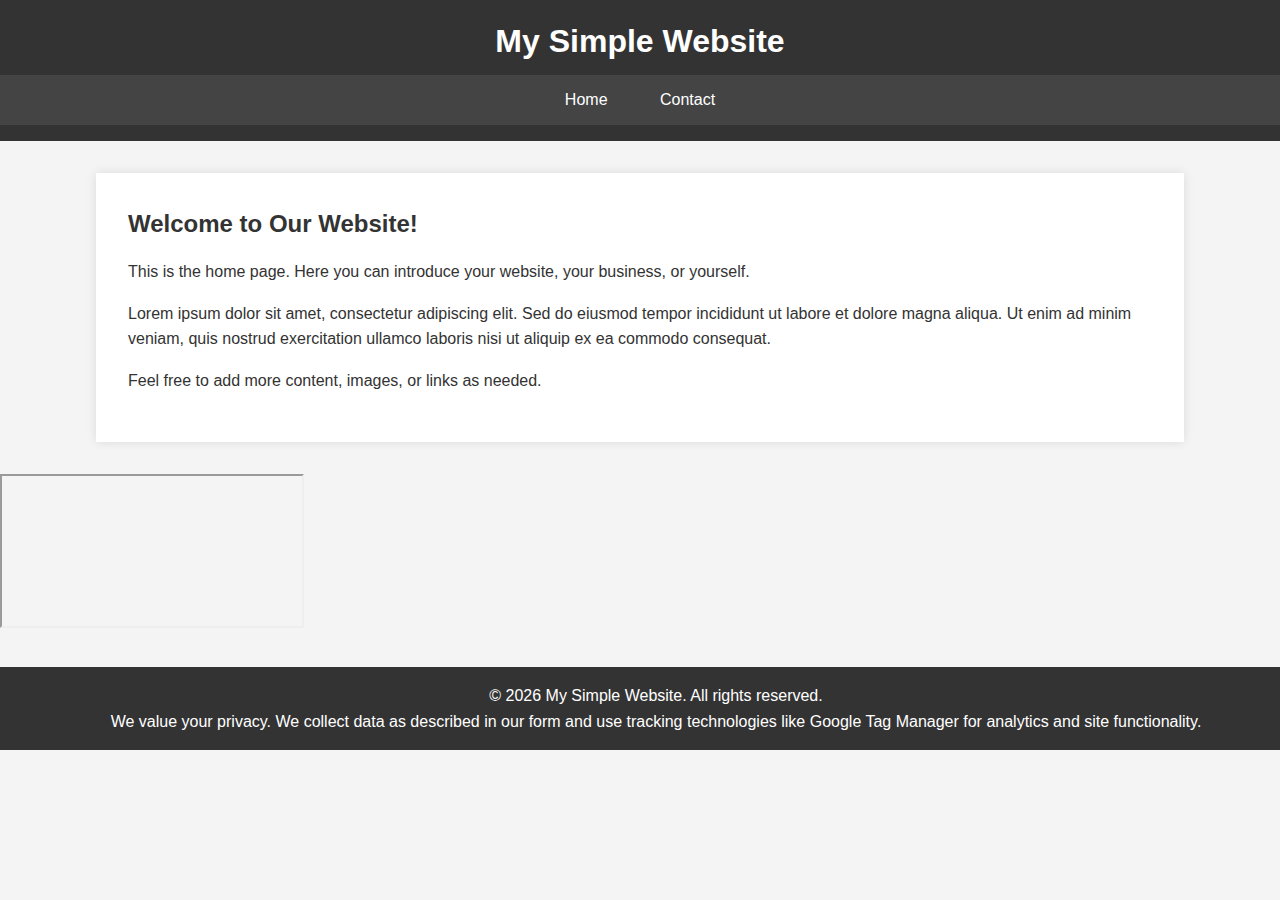
<file: index.html>
<!DOCTYPE html>
<html lang="en">
<head>
    <meta charset="UTF-8">
    <meta name="viewport" content="width=device-width, initial-scale=1.0">
    <title>Home - My Simple Website</title>
    <link rel="stylesheet" href="style.css">
   <!-- Google Tag Manager -->
<script>
(function(w,d,s,l,i){
  w[l]=w[l]||[];
  w[l].push({'gtm.start': new Date().getTime(), event:'gtm.js'});
  var f=d.getElementsByTagName(s)[0],
      j=d.createElement(s),
      dl=l!='dataLayer' ? '&l='+l : '';
  j.async=true;
  j.src='https://www.googletagmanager.com/gtm.js?id='+i+dl;
  f.parentNode.insertBefore(j,f);
})(window,document,'script','dataLayer','GTM-N4DSJHT');
</script>

<!-- Google Tag Manager (Second Container) -->
<script>
(function(w,d,s,l,i){
  w[l]=w[l]||[];
  w[l].push({'gtm.start': new Date().getTime(), event:'gtm.js'});
  var f=d.getElementsByTagName(s)[0],
      j=d.createElement(s),
      dl=l!='dataLayer' ? '&l='+l : '';
  j.async=true;
  j.src='https://www.googletagmanager.com/gtm.js?id='+i+dl;
  f.parentNode.insertBefore(j,f);
})(window,document,'script','dataLayer','GTM-WJLP9G9X');
</script>

<!-- Tawk.to Script -->
<script>
var Tawk_API=Tawk_API||{}, Tawk_LoadStart=new Date();
(function(){
  var s1=document.createElement("script"),
      s0=document.getElementsByTagName("script")[0];
  s1.async=true;
  s1.src='https://embed.tawk.to/681cf6cec905ab190eadd0a1/1iqoi85ir';
  s1.charset='UTF-8';
  s1.setAttribute('crossorigin','*');
  s0.parentNode.insertBefore(s1,s0);
})();
</script>

    </head>
<body>
    <noscript><iframe src="https://www.googletagmanager.com/ns.html?id=GTM-N4DSJHT"
    height="0" width="0" style="display:none;visibility:hidden"></iframe></noscript>
    <noscript><iframe src="https://www.googletagmanager.com/ns.html?id=GTM-WJLP9G9X"
    height="0" width="0" style="display:none;visibility:hidden"></iframe></noscript>
    <header>
        <h1>My Simple Website</h1>
        <nav>
            <ul>
                <li><a href="index.html">Home</a></li>
                <li><a href="contact.html">Contact</a></li>
                </ul>
        </nav>
    </header>

    <div class="container">
        <h2>Welcome to Our Website!</h2>
        <p>This is the home page. Here you can introduce your website, your business, or yourself.</p>
        <p>Lorem ipsum dolor sit amet, consectetur adipiscing elit. Sed do eiusmod tempor incididunt ut labore et dolore magna aliqua. Ut enim ad minim veniam, quis nostrud exercitation ullamco laboris nisi ut aliquip ex ea commodo consequat.</p>
        <p>Feel free to add more content, images, or links as needed.</p>
    </div>
    <iframe src="https://www.w3schools.com" title="W3Schools Free Online Web Tutorials"></iframe>
    
    <footer>
        <p>&copy; <span id="currentYear"></span> My Simple Website. All rights reserved.</p>
        <p class="privacy-blurb">We value your privacy. We collect data as described in our form and use tracking technologies like Google Tag Manager for analytics and site functionality.</p>
    </footer>

    <script>
        // Script to set the current year in the footer
        document.getElementById('currentYear').textContent = new Date().getFullYear();
    </script>

</body>
</html>
</file>
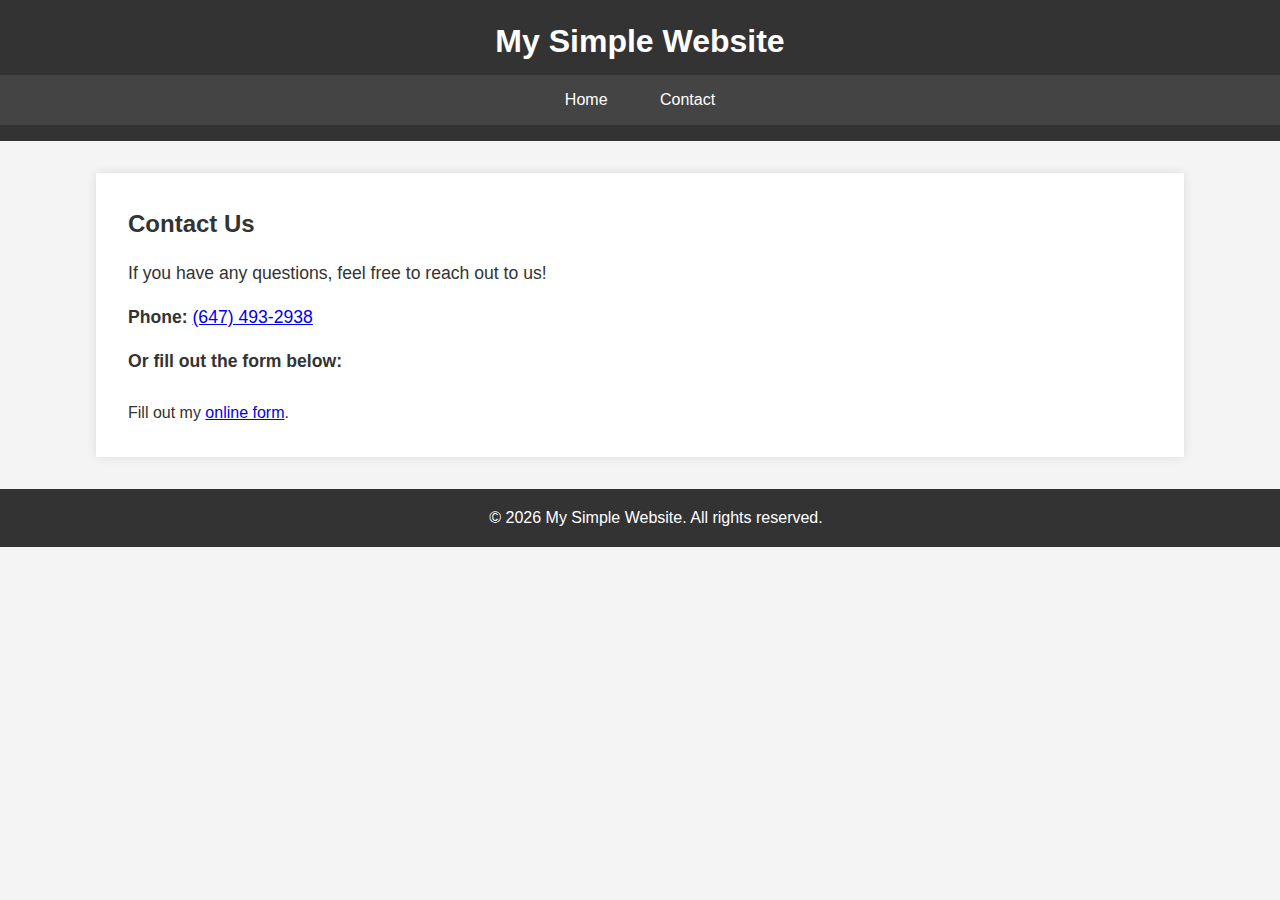
<file: contact.html>
<!DOCTYPE html>
<html lang="en">
<head>
    <meta charset="UTF-8">
    <meta name="viewport" content="width=device-width, initial-scale=1.0">
    <title>Contact Us - My Simple Website</title>
    <link rel="stylesheet" href="style.css">
    <script>(function(w,d,s,l,i){w[l]=w[l]||[];w[l].push({'gtm.start':
    new Date().getTime(),event:'gtm.js'});var f=d.getElementsByTagName(s)[0],
    j=d.createElement(s),dl=l!='dataLayer'?'&l='+l:'';j.async=true;j.src=
    'https://www.googletagmanager.com/gtm.js?id='+i+dl;f.parentNode.insertBefore(j,f);
    })(window,document,'script','dataLayer','GTM-N4DSJHT');</script>
    </head>
<body>
    <noscript><iframe src="https://www.googletagmanager.com/ns.html?id=GTM-N4DSJHT"
    height="0" width="0" style="display:none;visibility:hidden"></iframe></noscript>
    <header>
        <h1>My Simple Website</h1>
        <nav>
            <ul>
                <li><a href="index.html">Home</a></li>
                <li><a href="contact.html">Contact</a></li>
                </ul>
        </nav>
    </header>

    <div class="container">
        <h2>Contact Us</h2>
        <div class="contact-info">
            <p>If you have any questions, feel free to reach out to us!</p>
            <p><strong>Phone:</strong> <a href="tel:+16474932938">(647) 493-2938</a></p>
            <p><strong>Or fill out the form below:</strong></p>
        </div>

        <div id="wufoo-z1ny6if31s69pgr">
            Fill out my <a href="https://jhjoseph.wufoo.com/forms/z1ny6if31s69pgr">online form</a>.
        </div>
        <script type="text/javascript">var z1ny6if31s69pgr;(function(d, t) {
        var s = d.createElement(t), options = {
        'userName':'jhjoseph',
        'formHash':'z1ny6if31s69pgr',
        'autoResize':true,
        'height':'442',
        'async':true,
        'host':'wufoo.com',
        'header':'show',
        'ssl':true};
        s.src = ('https:' == d.location.protocol ?'https://':'http://') + 'secure.wufoo.com/scripts/embed/form.js';
        s.onload = s.onreadystatechange = function() {
        var rs = this.readyState; if (rs) if (rs != 'complete') if (rs != 'loaded') return;
        try { z1ny6if31s69pgr = new WufooForm();z1ny6if31s69pgr.initialize(options);z1ny6if31s69pgr.display(); } catch (e) {}};
        var scr = d.getElementsByTagName(t)[0], par = scr.parentNode; par.insertBefore(s, scr);
        })(document, 'script');</script>
        </div>

    <footer>
        <p>&copy; <span id="currentYearContact"></span> My Simple Website. All rights reserved.</p>
        </footer>

    <script>
        // Script to set the current year in the footer for contact page
        document.getElementById('currentYearContact').textContent = new Date().getFullYear();
    </script>

</body>
</html>
</file>
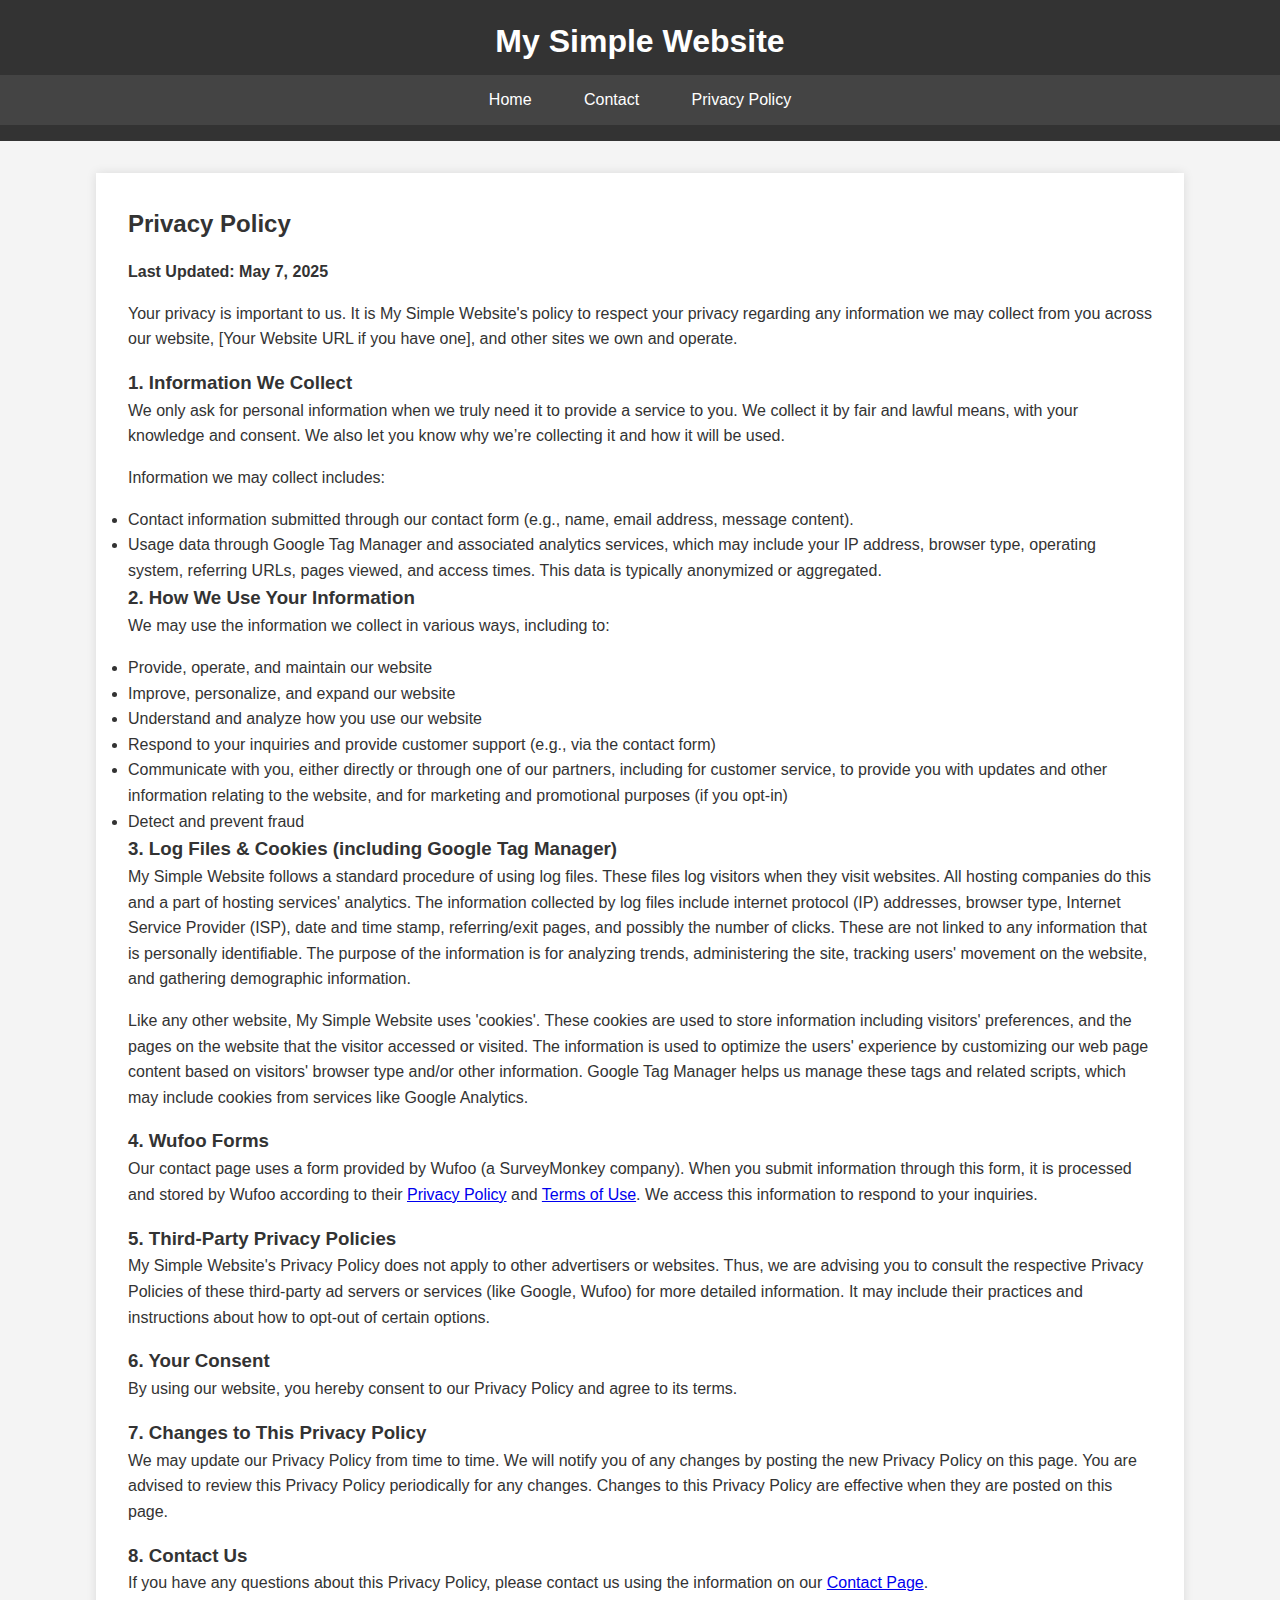
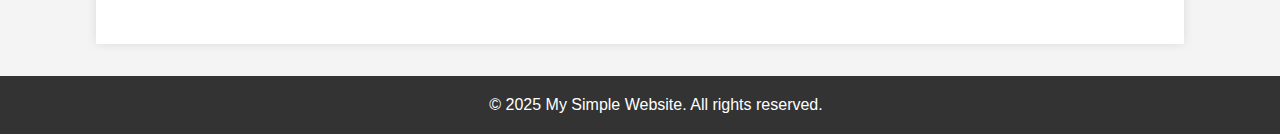
<file: privacy.html>
<!DOCTYPE html>
<html lang="en">
<head>
    <meta charset="UTF-8">
    <meta name="viewport" content="width=device-width, initial-scale=1.0">
    <title>Privacy Policy - My Simple Website</title>
    <link rel="stylesheet" href="style.css">
    <script>(function(w,d,s,l,i){w[l]=w[l]||[];w[l].push({'gtm.start':
    new Date().getTime(),event:'gtm.js'});var f=d.getElementsByTagName(s)[0],
    j=d.createElement(s),dl=l!='dataLayer'?'&l='+l:'';j.async=true;j.src=
    'https://www.googletagmanager.com/gtm.js?id='+i+dl;f.parentNode.insertBefore(j,f);
    })(window,document,'script','dataLayer','GTM-N4DSJHT');</script>
    </head>
<body>
    <noscript><iframe src="https://www.googletagmanager.com/ns.html?id=GTM-N4DSJHT"
    height="0" width="0" style="display:none;visibility:hidden"></iframe></noscript>
    <header>
        <h1>My Simple Website</h1>
        <nav>
            <ul>
                <li><a href="index.html">Home</a></li>
                <li><a href="contact.html">Contact</a></li>
                <li><a href="privacy.html">Privacy Policy</a></li>
            </ul>
        </nav>
    </header>

    <div class="container">
        <h2>Privacy Policy</h2>

        <p><strong>Last Updated: May 7, 2025</strong></p>

        <p>Your privacy is important to us. It is My Simple Website's policy to respect your privacy regarding any information we may collect from you across our website, [Your Website URL if you have one], and other sites we own and operate.</p>

        <h3>1. Information We Collect</h3>
        <p>We only ask for personal information when we truly need it to provide a service to you. We collect it by fair and lawful means, with your knowledge and consent. We also let you know why we’re collecting it and how it will be used.</p>
        <p>Information we may collect includes:</p>
        <ul>
            <li>Contact information submitted through our contact form (e.g., name, email address, message content).</li>
            <li>Usage data through Google Tag Manager and associated analytics services, which may include your IP address, browser type, operating system, referring URLs, pages viewed, and access times. This data is typically anonymized or aggregated.</li>
        </ul>

        <h3>2. How We Use Your Information</h3>
        <p>We may use the information we collect in various ways, including to:</p>
        <ul>
            <li>Provide, operate, and maintain our website</li>
            <li>Improve, personalize, and expand our website</li>
            <li>Understand and analyze how you use our website</li>
            <li>Respond to your inquiries and provide customer support (e.g., via the contact form)</li>
            <li>Communicate with you, either directly or through one of our partners, including for customer service, to provide you with updates and other information relating to the website, and for marketing and promotional purposes (if you opt-in)</li>
            <li>Detect and prevent fraud</li>
        </ul>

        <h3>3. Log Files & Cookies (including Google Tag Manager)</h3>
        <p>My Simple Website follows a standard procedure of using log files. These files log visitors when they visit websites. All hosting companies do this and a part of hosting services' analytics. The information collected by log files include internet protocol (IP) addresses, browser type, Internet Service Provider (ISP), date and time stamp, referring/exit pages, and possibly the number of clicks. These are not linked to any information that is personally identifiable. The purpose of the information is for analyzing trends, administering the site, tracking users' movement on the website, and gathering demographic information.</p>
        <p>Like any other website, My Simple Website uses 'cookies'. These cookies are used to store information including visitors' preferences, and the pages on the website that the visitor accessed or visited. The information is used to optimize the users' experience by customizing our web page content based on visitors' browser type and/or other information. Google Tag Manager helps us manage these tags and related scripts, which may include cookies from services like Google Analytics.</p>

        <h3>4. Wufoo Forms</h3>
        <p>Our contact page uses a form provided by Wufoo (a SurveyMonkey company). When you submit information through this form, it is processed and stored by Wufoo according to their <a href="https://www.surveymonkey.com/mp/legal/privacy/" target="_blank" rel="noopener noreferrer">Privacy Policy</a> and <a href="https://www.surveymonkey.com/mp/legal/terms-of-use/" target="_blank" rel="noopener noreferrer">Terms of Use</a>. We access this information to respond to your inquiries.</p>

        <h3>5. Third-Party Privacy Policies</h3>
        <p>My Simple Website's Privacy Policy does not apply to other advertisers or websites. Thus, we are advising you to consult the respective Privacy Policies of these third-party ad servers or services (like Google, Wufoo) for more detailed information. It may include their practices and instructions about how to opt-out of certain options.</p>

        <h3>6. Your Consent</h3>
        <p>By using our website, you hereby consent to our Privacy Policy and agree to its terms.</p>

        <h3>7. Changes to This Privacy Policy</h3>
        <p>We may update our Privacy Policy from time to time. We will notify you of any changes by posting the new Privacy Policy on this page. You are advised to review this Privacy Policy periodically for any changes. Changes to this Privacy Policy are effective when they are posted on this page.</p>

        <h3>8. Contact Us</h3>
        <p>If you have any questions about this Privacy Policy, please contact us using the information on our <a href="contact.html">Contact Page</a>.</p>
    </div>

    <footer>
        <p>&copy; 2025 My Simple Website. All rights reserved.</p>
    </footer>

</body>
</html>
</file>
<file: style.css>
/* Basic Reset */
body, h1, h2, h3, p, ul, li, a {
    margin: 0;
    padding: 0;
    box-sizing: border-box;
}

body {
    font-family: Arial, sans-serif;
    line-height: 1.6;
    color: #333;
    margin: 0;
    padding: 0;
    background-color: #f4f4f4;
}

header {
    background: #333;
    color: #fff;
    padding: 1rem 0;
    text-align: center;
}

header h1 {
    margin-bottom: 0.5rem;
}

nav ul {
    list-style: none;
    padding: 0;
    text-align: center;
    background: #444;
}

nav ul li {
    display: inline;
}

nav ul li a {
    text-decoration: none;
    color: #fff;
    padding: 0.75rem 1.5rem;
    display: inline-block;
}

nav ul li a:hover {
    background: #555;
}

.container {
    width: 80%;
    margin: 2rem auto;
    overflow: hidden;
    padding: 2rem;
    background: #fff;
    box-shadow: 0 0 10px rgba(0,0,0,0.1);
}

.container h2 {
    color: #333;
    margin-bottom: 1rem;
}

.container p {
    margin-bottom: 1rem;
}

.contact-info p {
    font-size: 1.1rem;
    margin-bottom: 1rem;
}

footer {
    text-align: center;
    padding: 1rem;
    background: #333;
    color: #fff;
    position: relative; /* Changed from fixed to relative for simplicity */
    bottom: 0;
    width: 100%;
    margin-top: 2rem;
}

/* Wufoo Form Specifics (Optional - you can adjust as needed) */
#wufoo-z1ny6if31s69pgr {
    margin-top: 1.5rem;
}
</file>
